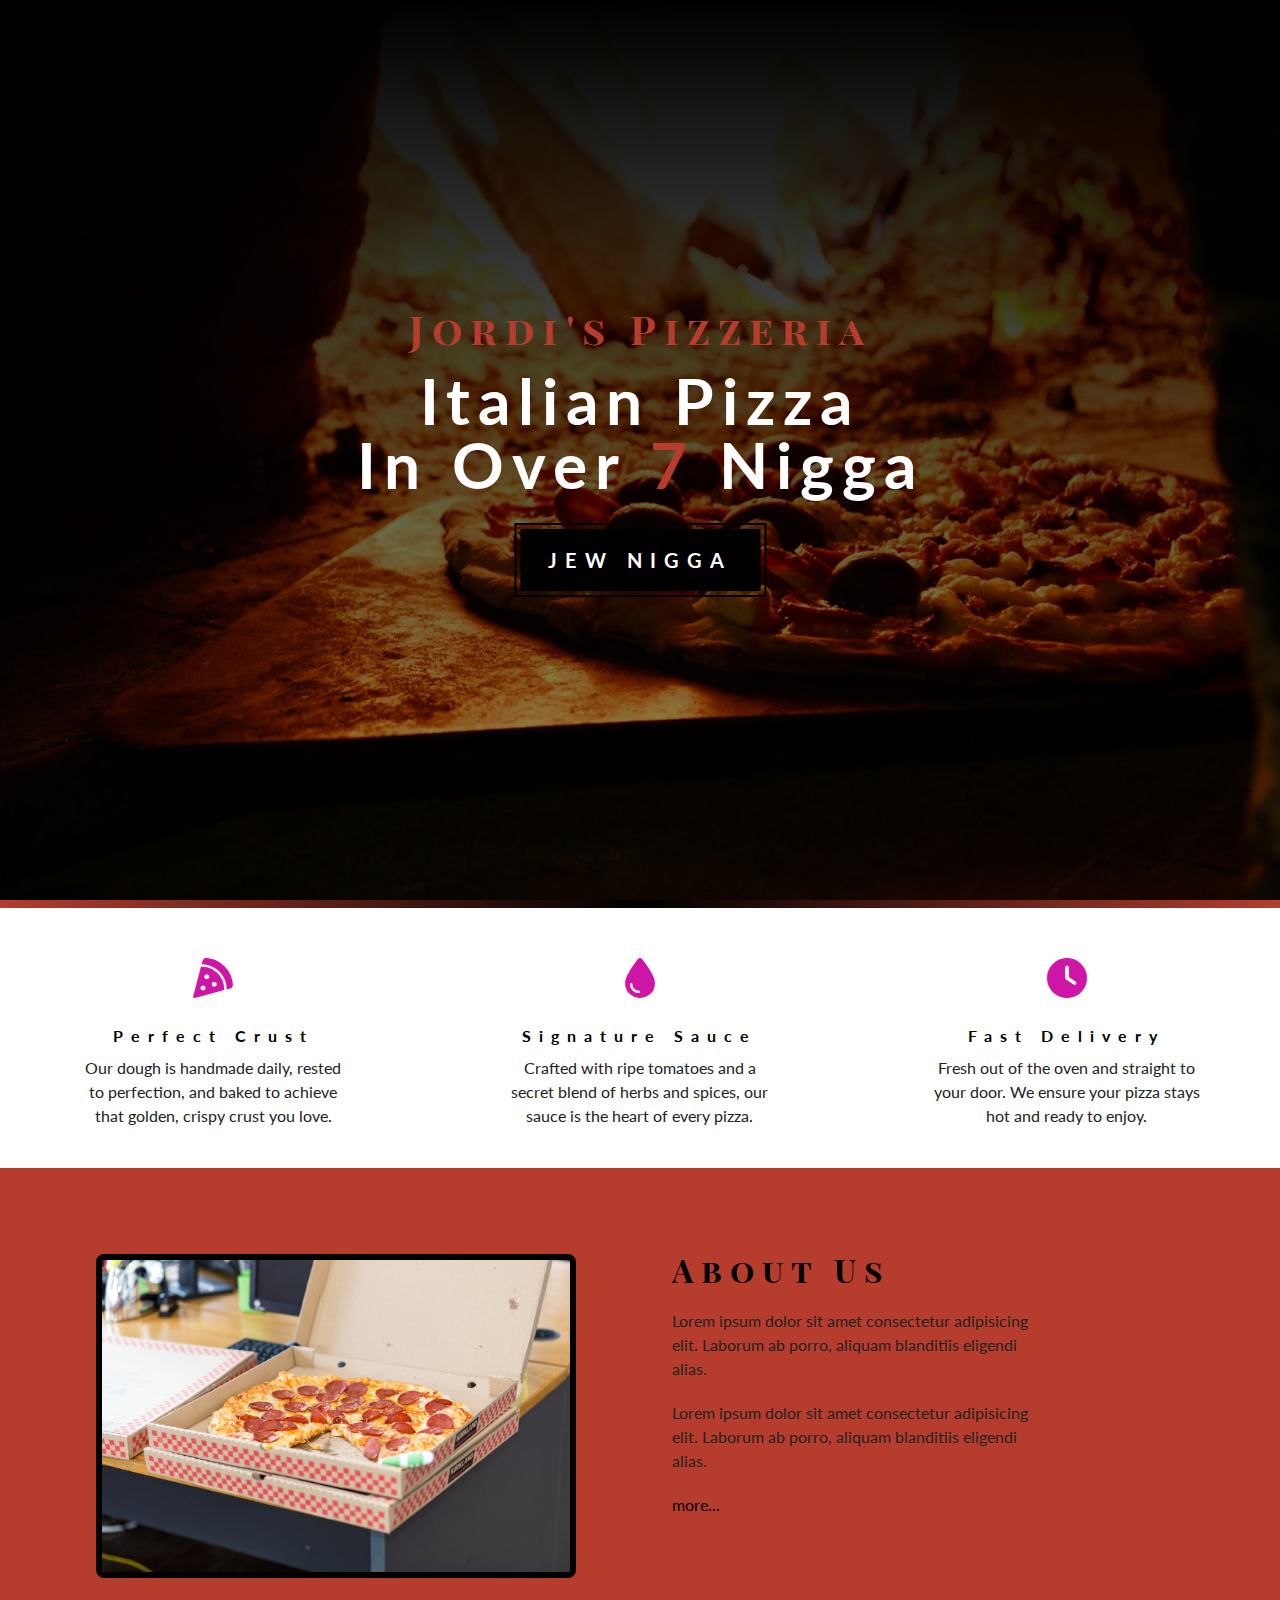
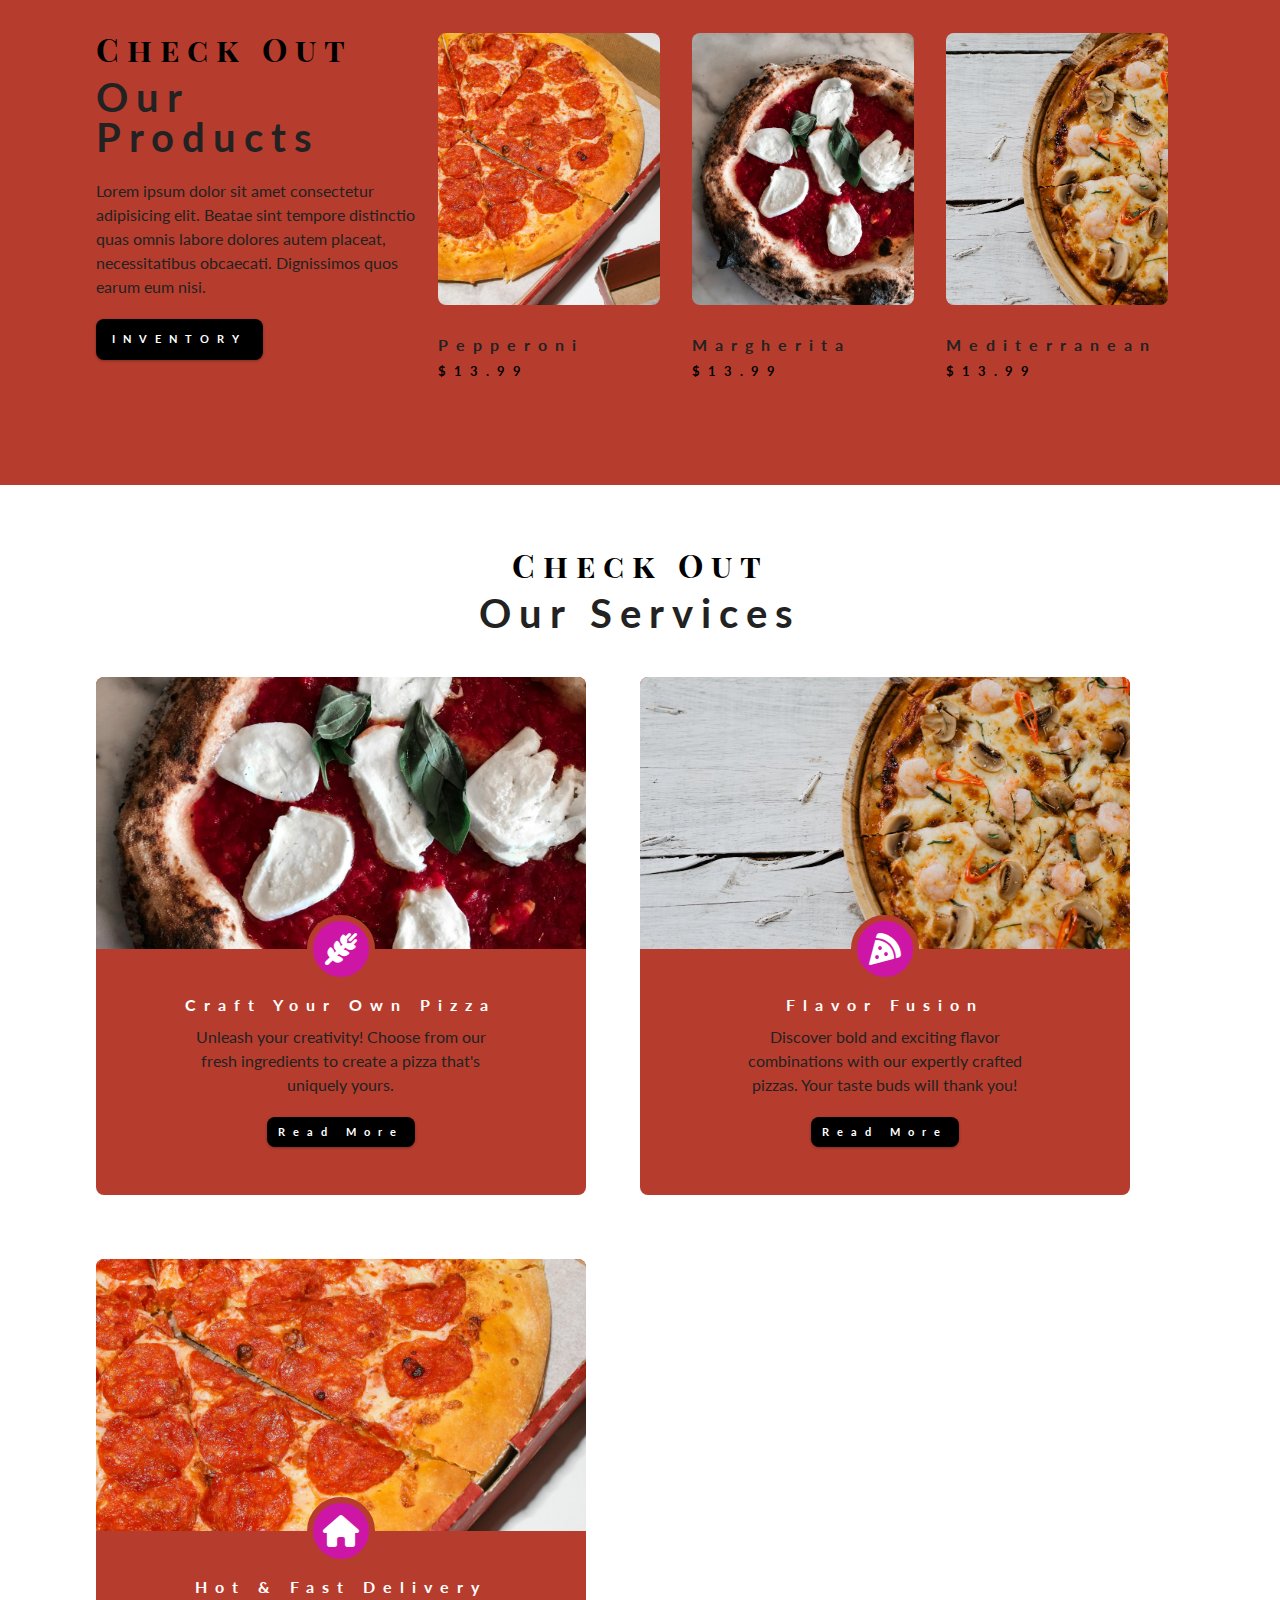
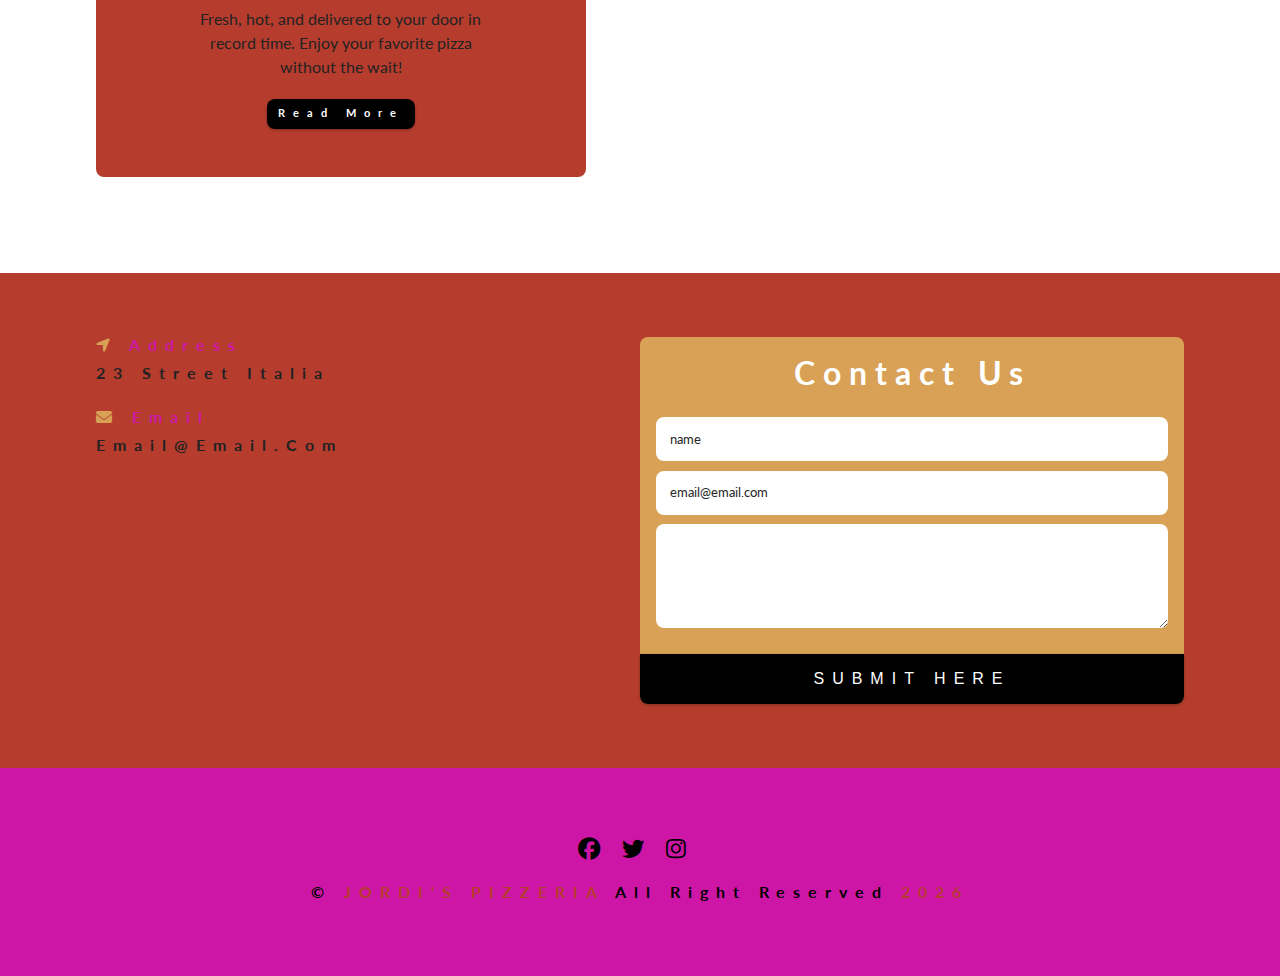
<file: index.html>
<!DOCTYPE html>
<html lang="en">
<head>
    <meta charset="UTF-8">
    <meta name="viewport" content="width=device-width, initial-scale=1.0">
    <title>Jordi's Pizzeria | Home</title>
    <link rel="stylesheet" href="./css/styles.css" />
    <link
      rel="stylesheet"
      href="https://cdnjs.cloudflare.com/ajax/libs/font-awesome/6.7.2/css/all.min.css"
      integrity="sha512-Evv84Mr4kqVGRNSgIGL/F/aIDqQb7xQ2vcrdIwxfjThSH8CSR7PBEakCr51Ck+w+/U6swU2Im1vVX0SVk9ABhg=="
      crossorigin="anonymous"
      referrerpolicy="no-referrer"
    />
</head>
<body>
     <!-- navbar -->
    <!-- nav button -->
    <span class="nav-btn" id="nav-btn">
        <i class="fas fa-bars"></i>
      </span>
      <nav class="navbar" id="navbar">
        <div class="navbar-header">
          <span class="nav-close" id="nav-close">
            <i class="fas fa-times"></i>
          </span>
        </div>
        <h4>site contents</h4>
        <ul class="nav-items">
          <li><a href="index.html" class="nav-link">ALLAH U AKBAR</a></li>
          <li><a href="skills.html" class="nav-link">ALLAH U AKBAR</a></li>
          <li><a href="about.html" class="nav-link">ALLAH U AKBAR</a></li>
          <li><a href="products.html" class="nav-link">ALLAH U AKBAR</a></li>
        </ul>
        <!-- <img src="./images/product-1.jpg" alt="" class="nav-img" /> -->
      </nav>
      <!-- end of navbar -->
       
 <!-- header -->
 <header class="header">
    <div class="banner">
      <!-- <h1>coffe station</h1> -->
      <h2>Jordi's Pizzeria</h2>
      <h1>Italian Pizza <br />in over <span>7</span> nigga</h1>
      <a href="skills.html" class="btn banner-btn">jew nigga</a>
    </div>
  </header>

  <!-- content divider -->
  <div class="content-divider"></div>

  <!-- skills section -->
  <section class="skills clearfix">
    <!-- single skill -->
    <article class="skill">
      <span class="skill-icon"><i class="fas fa-pizza-slice"></i></i></span>
      <h4 class="skill-title">Perfect Crust</h4>
      <p class="skill-text">
        Our dough is handmade daily, rested to perfection, and baked to achieve that golden, crispy crust you love.
      </p>
    </article>
    <!-- end of single article -->
    <!-- single skill -->
    <article class="skill">
      <span class="skill-icon"><i class="fas fa-droplet"></i></span>
      <h4 class="skill-title">Signature Sauce</h4>
      <p class="skill-text">
        Crafted with ripe tomatoes and a secret blend of herbs and spices, our sauce is the heart of every pizza.
      </p>
    </article>
    <!-- end of single article -->
    <!-- single skill -->
    <article class="skill">
      <span class="skill-icon"><i class="fas fa-clock"></i></span>
      <h4 class="skill-title">Fast Delivery</h4>
      <p class="skill-text">
        Fresh out of the oven and straight to your door. We ensure your pizza stays hot and ready to enjoy.
      </p>
    </article>
    <!-- end of single article -->
  </section>
  <!-- end of skills section -->

  <!-- about section-->
  <section class="about-section">
    <div class="section-center clearfix">
      <!-- about img -->
      <article class="about-img">
        <div class="about-picture-container">
          <img src="./images/about.jpg" alt="" class="about-picture" />
        </div>
      </article>
      <!-- about info -->
      <article class="about-info">
        <div class="section-title">
          <h3>about us</h3>
        </div>
        <p class="about-text">
          Lorem ipsum dolor sit amet consectetur adipisicing elit. Laborum ab
          porro, aliquam blanditiis eligendi alias.
        </p>
        <p class="about-text">
          Lorem ipsum dolor sit amet consectetur adipisicing elit. Laborum ab
          porro, aliquam blanditiis eligendi alias.
        </p>
        <a href="about.html" class="about-link"> more...</a>
      </article>
    </div>
  </section>
  <!-- end of about -->

   <!-- products -->
   <section class="products">
    <div class="section-center clearfix">
      <!-- products info -->
      <article class="products-info">
        <div class="section-title">
          <h3>check out</h3>
          <h2>our products</h2>
        </div>
        <p class="product-text">
          Lorem ipsum dolor sit amet consectetur adipisicing elit. Beatae sint
          tempore distinctio quas omnis labore dolores autem placeat,
          necessitatibus obcaecati. Dignissimos quos earum eum nisi.
        </p>
        <a href="#" class="btn product-btn">inventory</a>
      </article>
      <!-- products inventory -->
      <article class="products-inventory clearfix">
        <!-- single product -->
        <div class="product">
          <img
            src="./images/product-1.jpg"
            alt="brazilian coffee"
            class="product-img"
          />
          <h4 class="product-title">Pepperoni</h4>
          <h4 class="product-price">$13.99</h4>
        </div>
        <div class="product">
          <img
            src="./images/product-2.jpg"
            alt="brazilian coffee"
            class="product-img"
          />
          <h4 class="product-title">Margherita</h4>
          <h4 class="product-price">$13.99</h4>
        </div>
        <div class="product">
          <img
            src="./images/product-3.jpg"
            alt="brazilian coffee"
            class="product-img"
          />
          <h4 class="product-title">Mediterranean</h4>
          <h4 class="product-price">$13.99</h4>
        </div>
        <!-- end ofsingle product -->
      </article>
    </div>
  </section>
  <!-- end of products -->

  <!-- services -->
  <section class="services">
    <div class="section-title services-title">
      <h3>check out</h3>
      <h2>our services</h2>
    </div>
    <div class="section-center clearfix">
      <!-- single service -->
      <article class="service-card">
        <!-- img container -->
        <div class="service-img-container">
          <img
            src="./images/product-2.jpg"
            alt="single service"
            class="service-img"
          />
          <!-- service icon -->
          <span class="service-icon">
            <i class="fas fa-wheat-awn fa-fw"></i>
          </span>
        </div>
        <!-- service info -->
        <div class="service-info">
          <h4>Craft Your Own Pizza</h4>
          <p>
            Unleash your creativity! Choose from our fresh ingredients to create a pizza that's uniquely yours.
          </p>
          <a href="#" class="btn service-btn">read more</a>
        </div>
      </article>
      <!-- end ofsingle service -->
      <!-- single service -->
      <article class="service-card">
        <!-- img container -->
        <div class="service-img-container">
          <img
            src="./images/product-3.jpg"
            alt="single service"
            class="service-img"
          />
          <!-- service icon -->
          <span class="service-icon">
            <i class="fas fa-pizza-slice fa-fw"></i>
          </span>
        </div>
        <!-- service info -->
        <div class="service-info">
          <h4>Flavor Fusion</h4>
          <p>
            Discover bold and exciting flavor combinations with our expertly crafted pizzas. Your taste buds will thank you!
          </p>
          <a href="#" class="btn service-btn">read more</a>
        </div>
      </article>
      <!-- end ofsingle service -->
      <!-- single service -->
      <article class="service-card">
        <!-- img container -->
        <div class="service-img-container">
          <img
            src="./images/product-1.jpg"
            alt="single service"
            class="service-img"
          />
          <!-- service icon -->
          <span class="service-icon">
            <i class="fas fa-home fa-fw"></i>
          </span>
        </div>
        <!-- service info -->
        <div class="service-info">
          <h4>Hot & Fast Delivery</h4>
          <p>
            Fresh, hot, and delivered to your door in record time. Enjoy your favorite pizza without the wait!
          </p>
          <a href="#" class="btn service-btn">read more</a>
        </div>
      </article>
      <!-- end ofsingle service -->
    </div>
  </section>
  <!-- end of services -->

   <!-- contact form -->
   <section class="contact">
    <div class="section-center clearfix">
      <!-- contact info -->
      <article class="contact-info">
        <!-- contact item -->
        <div class="contact-item">
          <h4 class="contact-title">
            <span class="contact-icon">
              <i class="fas fa-location-arrow"></i> </span
            >address
          </h4>
          <h4 class="contact-text">23 Street Italia</h4>
        </div>
        <!-- end of contact item -->
        <!-- contact item -->
        <div class="contact-item">
          <h4 class="contact-title">
            <span class="contact-icon"> <i class="fas fa-envelope"></i> </span
            >email
          </h4>
          <h4 class="contact-text">email@email.com</h4>
        </div>
        <!-- end of contact item -->
      </article>
      <!-- contact form -->
      <article class="contact-form">
        <h3>contact us</h3>
        <form action="https://formspree.io/f/xpwwoojq" method="POST">
          <div class="form-group">
            <!-- inputs -->
            <input
              type="text"
              class="form-control"
              placeholder="name"
              name="name"
            />
            <input
              type="email"
              class="form-control"
              placeholder="email@email.com"
              name="email"
            />
            <textarea name="message" class="form-control" rows="5"></textarea>
          </div>
          <!-- submit btn -->
          <button type="submit" class="submit-btn btn">submit here</button>
        </form>
      </article>
    </div>
  </section>
  <!-- end of contact form -->

    <!-- footer -->
    <footer class="footer">
        <div class="section-center">
          <div class="social-icons">
            <!-- social icon -->
            <a href="#" class="social-icon">
              <i class="fab fa-facebook"></i>
            </a>
            <!-- social icon -->
            <a href="#" class="social-icon">
              <i class="fab fa-twitter"></i>
            </a>
            <!-- social icon -->
            <a href="#" class="social-icon">
              <i class="fab fa-instagram"></i>
            </a>
          </div>
          <h4 class="footer-text">
            &copy; <span class="company">Jordi's Pizzeria </span>all right
            reserved <span id="date"></span>
          </h4>
        </div>
      </footer>
      <!-- end of footer -->

      <!-- script -->
    <script src="./app.js"></script>
</body>
</html>
</file>
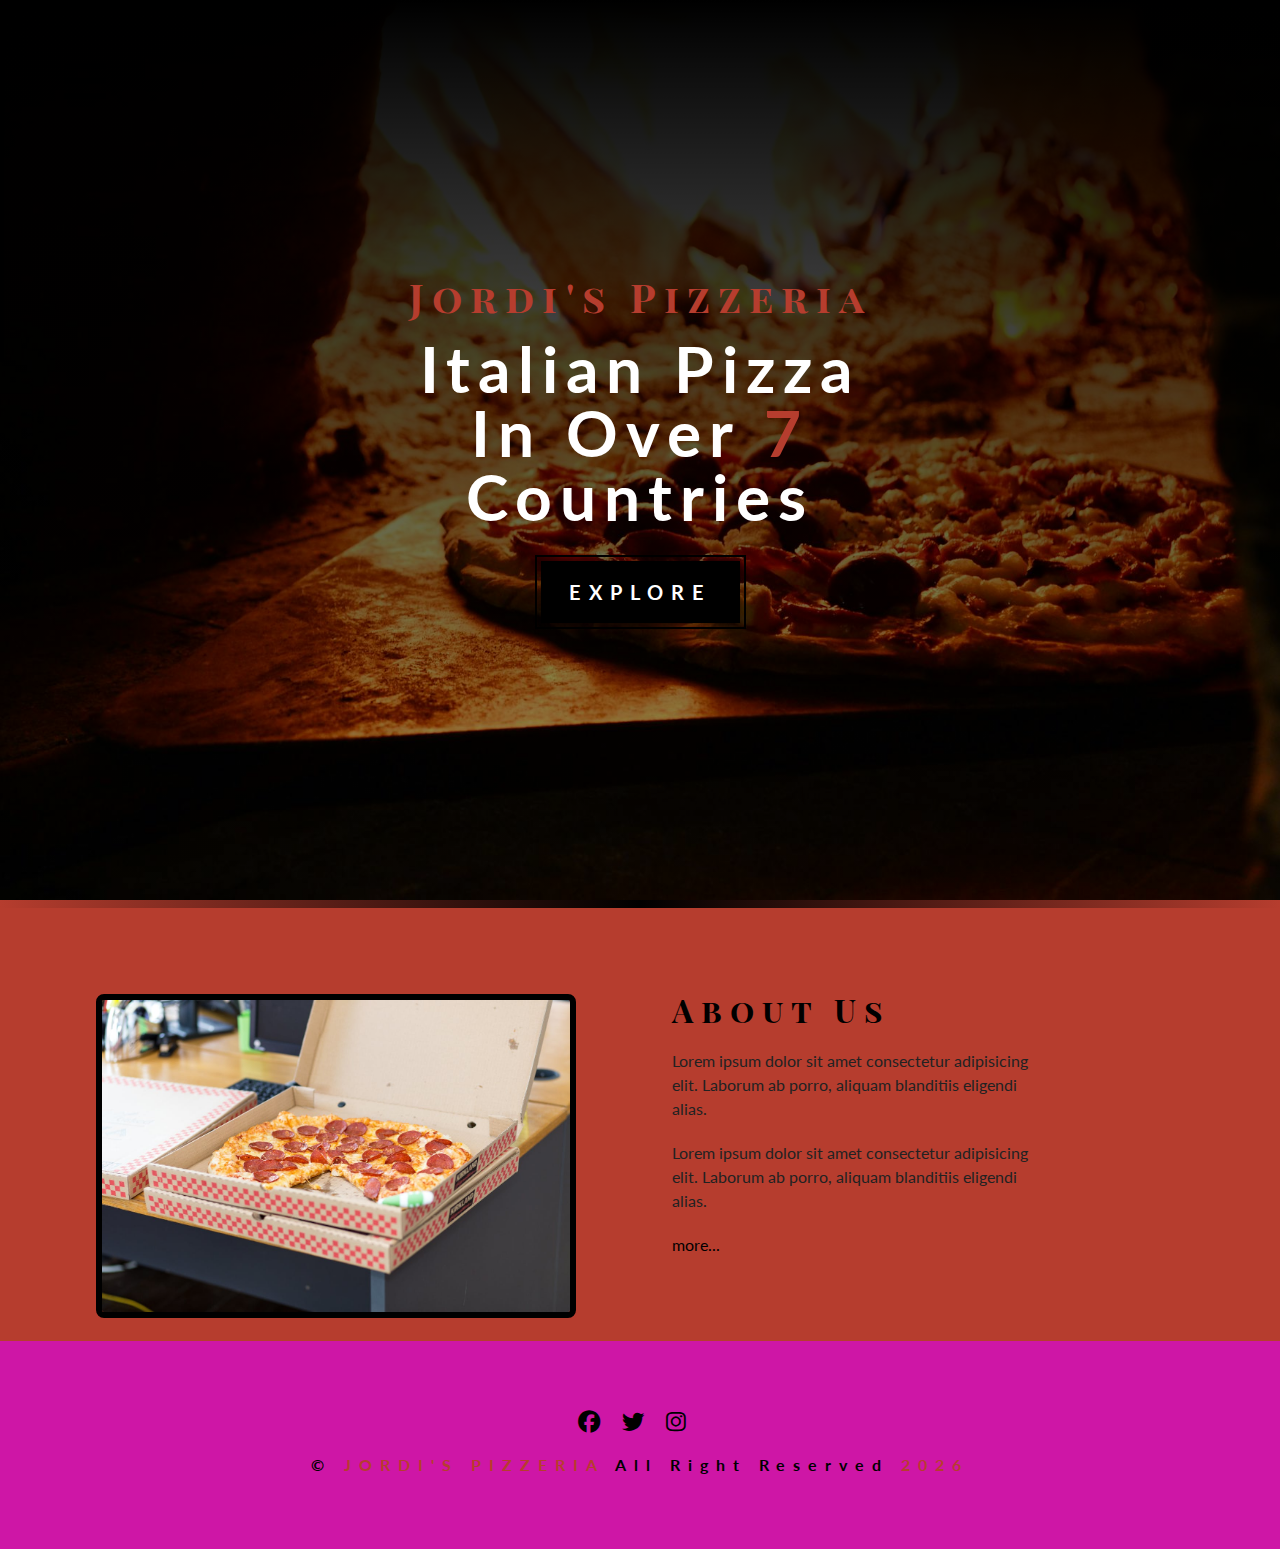
<file: about.html>
<!DOCTYPE html>
<html lang="en">
  <head>
    <meta charset="UTF-8" />
    <meta name="viewport" content="width=device-width, initial-scale=1.0" />
    <title>Jordi's Pizzeria | About</title>
    <!-- font awesome -->
    <link
      rel="stylesheet"
      href="https://cdnjs.cloudflare.com/ajax/libs/font-awesome/6.7.2/css/all.min.css"
      integrity="sha512-Evv84Mr4kqVGRNSgIGL/F/aIDqQb7xQ2vcrdIwxfjThSH8CSR7PBEakCr51Ck+w+/U6swU2Im1vVX0SVk9ABhg=="
      crossorigin="anonymous"
      referrerpolicy="no-referrer"
    />

    <!-- styles -->
    <link rel="stylesheet" href="./css/styles.css" />
  </head>
  <body>
    <!-- navbar -->
    <!-- nav button -->
    <span class="nav-btn" id="nav-btn">
      <i class="fas fa-bars"></i>
    </span>
    <nav class="navbar" id="navbar">
      <div class="navbar-header">
        <span class="nav-close" id="nav-close">
          <i class="fas fa-times"></i>
        </span>
      </div>
      <h4>site contents</h4>
      <ul class="nav-items">
        <li><a href="index.html" class="nav-link">Home</a></li>
        <li><a href="skills.html" class="nav-link">Pizzza in our life</a></li>
        <li><a href="about.html" class="nav-link">About our company</a></li>
        <li><a href="products.html" class="nav-link">Products list</a></li>
      </ul>
      <!-- <img src="./images/product-1.jpg" alt="" class="nav-img" /> -->
    </nav>
    <!-- end of navbar -->
    <!-- header -->
    <header class="header">
      <div class="banner">
        <!-- <h1>coffe station</h1> -->
        <h2>Jordi's Pizzeria</h2>
        <h1>Italian Pizza <br />in over <span>7</span> countries</h1>
        <a href="skills.html" class="btn banner-btn">explore</a>
      </div>
    </header>
    <!-- content divider -->
    <div class="content-divider"></div>
    <!-- about section-->
    <section class="about-section">
      <div class="section-center clearfix">
        <!-- about img -->
        <article class="about-img">
          <div class="about-picture-container">
            <img src="./images/about.jpg" alt="" class="about-picture" />
          </div>
        </article>
        <!-- about info -->
        <article class="about-info">
          <div class="section-title">
            <h3>about us</h3>
          </div>
          <p class="about-text">
            Lorem ipsum dolor sit amet consectetur adipisicing elit. Laborum ab
            porro, aliquam blanditiis eligendi alias.
          </p>
          <p class="about-text">
            Lorem ipsum dolor sit amet consectetur adipisicing elit. Laborum ab
            porro, aliquam blanditiis eligendi alias.
          </p>
          <a href="about.html" class="about-link"> more...</a>
        </article>
      </div>
    </section>
    <!-- end of about -->
    <!-- footer -->
    <footer class="footer">
      <div class="section-center">
        <div class="social-icons">
          <!-- social icon -->
          <a href="#" class="social-icon">
            <i class="fab fa-facebook"></i>
          </a>
          <!-- social icon -->
          <a href="#" class="social-icon">
            <i class="fab fa-twitter"></i>
          </a>
          <!-- social icon -->
          <a href="#" class="social-icon">
            <i class="fab fa-instagram"></i>
          </a>
        </div>
        <h4 class="footer-text">
          &copy; <span class="company">Jordi's Pizzeria </span>all right
          reserved <span id="date"></span>
        </h4>
      </div>
    </footer>
    <!-- end of footer -->
    <!-- script -->
    <script src="./app.js"></script>
  </body>
</html>
</file>
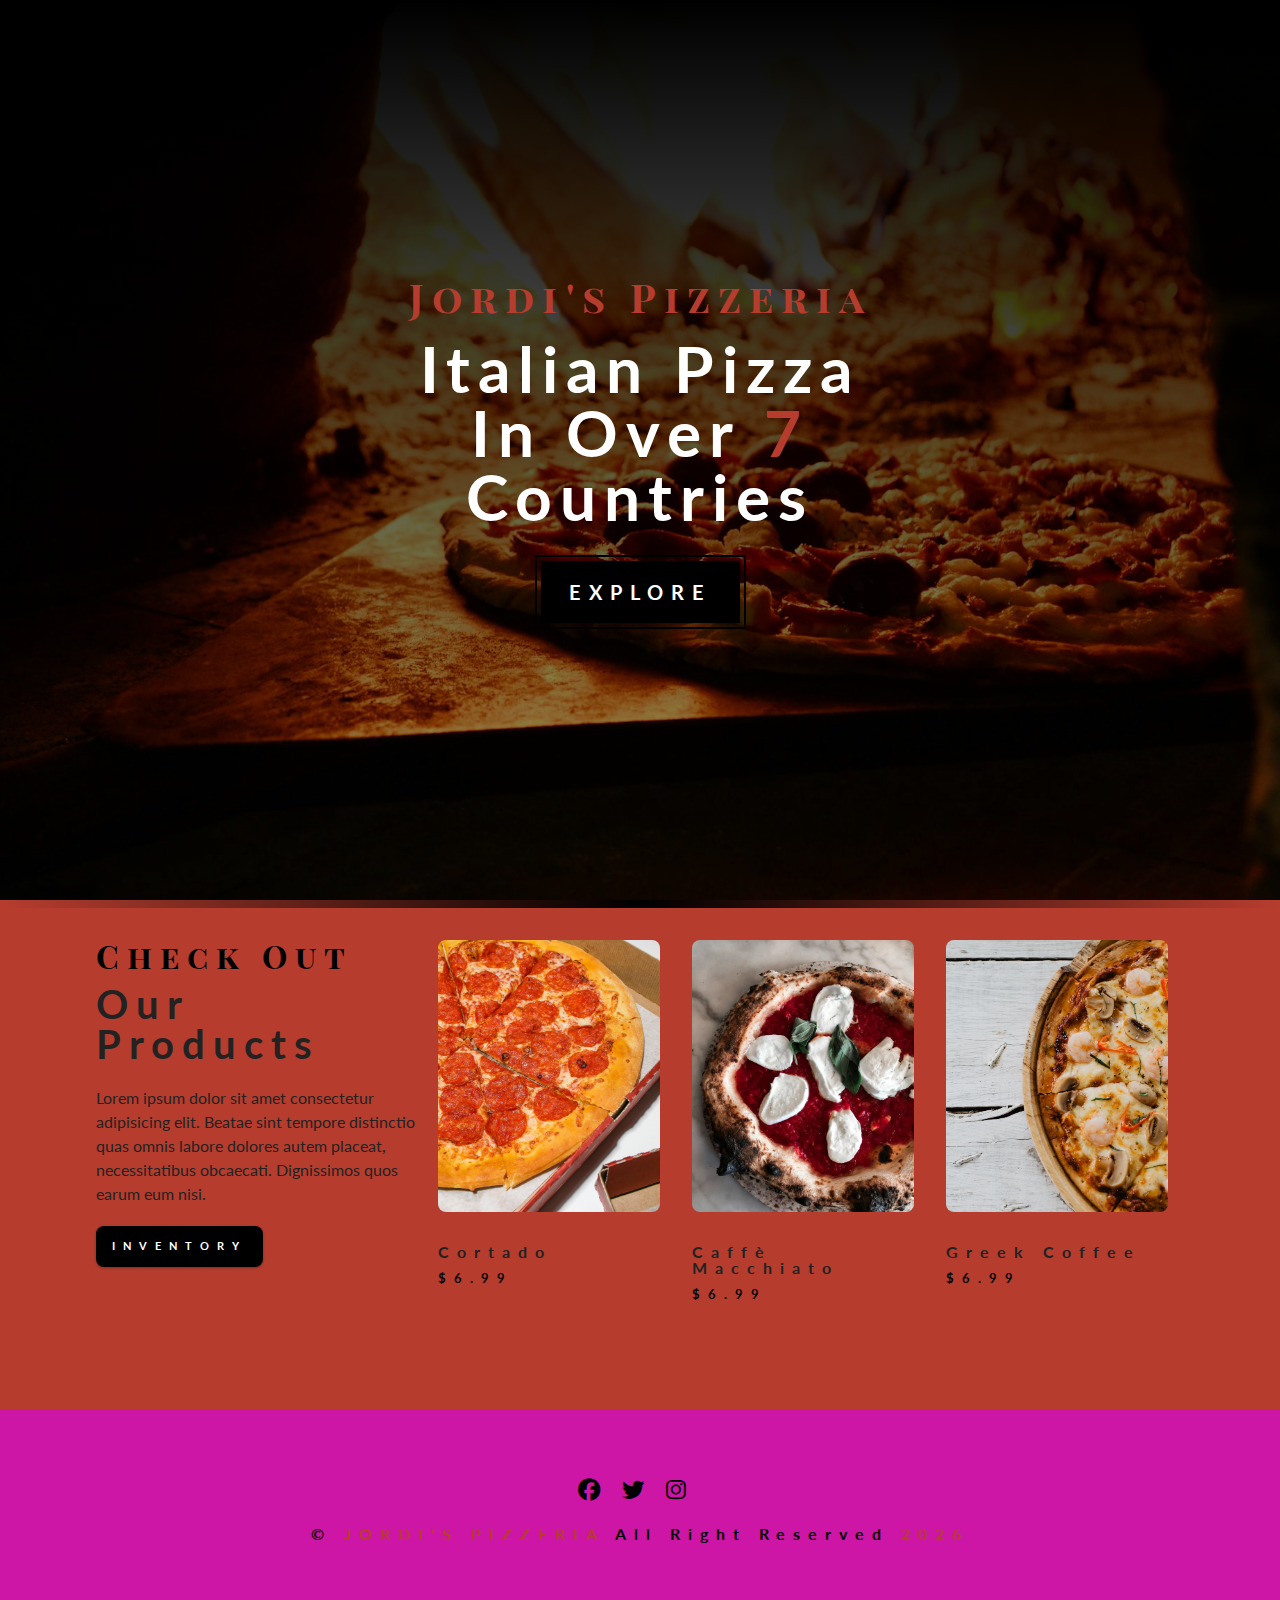
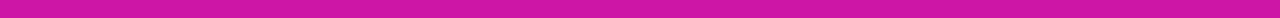
<file: products.html>
<!DOCTYPE html>
<html lang="en">
  <head>
    <meta charset="UTF-8" />
    <meta name="viewport" content="width=device-width, initial-scale=1.0" />
    <title>Jordi's Pizzeria | Products</title>
    <!-- font awesome -->
    <link
      rel="stylesheet"
      href="https://cdnjs.cloudflare.com/ajax/libs/font-awesome/6.7.2/css/all.min.css"
      integrity="sha512-Evv84Mr4kqVGRNSgIGL/F/aIDqQb7xQ2vcrdIwxfjThSH8CSR7PBEakCr51Ck+w+/U6swU2Im1vVX0SVk9ABhg=="
      crossorigin="anonymous"
      referrerpolicy="no-referrer"
    />

    <!-- styles -->
    <link rel="stylesheet" href="./css/styles.css" />
  </head>
  <body>
    <!-- navbar -->
    <!-- nav button -->
    <span class="nav-btn" id="nav-btn">
      <i class="fas fa-bars"></i>
    </span>
    <nav class="navbar" id="navbar">
      <div class="navbar-header">
        <span class="nav-close" id="nav-close">
          <i class="fas fa-times"></i>
        </span>
      </div>
      <h4>site contents</h4>
      <ul class="nav-items">
        <li><a href="index.html" class="nav-link">Home</a></li>
        <li><a href="skills.html" class="nav-link">Pizzza in our life</a></li>
        <li><a href="about.html" class="nav-link">About our company</a></li>
        <li><a href="products.html" class="nav-link">Products list</a></li>
      </ul>
      <!-- <img src="./images/product-1.jpg" alt="" class="nav-img" /> -->
    </nav>
    <!-- end of navbar -->
    <!-- header -->
    <header class="header">
      <div class="banner">
        <!-- <h1>coffe station</h1> -->
        <h2>Jordi's Pizzeria</h2>
        <h1>Italian Pizza <br />in over <span>7</span> countries</h1>
        <a href="skills.html" class="btn banner-btn">explore</a>
      </div>
    </header>
    <!-- content divider -->
    <div class="content-divider"></div>
    <!-- products -->
    <section class="products">
      <div class="section-center clearfix">
        <!-- products info -->
        <article class="products-info">
          <div class="section-title">
            <h3>check out</h3>
            <h2>our products</h2>
          </div>
          <p class="product-text">
            Lorem ipsum dolor sit amet consectetur adipisicing elit. Beatae sint
            tempore distinctio quas omnis labore dolores autem placeat,
            necessitatibus obcaecati. Dignissimos quos earum eum nisi.
          </p>
          <a href="#" class="btn product-btn">inventory</a>
        </article>
        <!-- products inventory -->
        <article class="products-inventory clearfix">
          <!-- single product -->
          <div class="product">
            <img
              src="./images/product-1.jpg"
              alt="brazilian coffee"
              class="product-img"
            />
            <h4 class="product-title">Cortado</h4>
            <h4 class="product-price">$6.99</h4>
          </div>
          <div class="product">
            <img
              src="./images/product-2.jpg"
              alt="brazilian coffee"
              class="product-img"
            />
            <h4 class="product-title">Caffè macchiato</h4>
            <h4 class="product-price">$6.99</h4>
          </div>
          <div class="product">
            <img
              src="./images/product-3.jpg"
              alt="brazilian coffee"
              class="product-img"
            />
            <h4 class="product-title">greek coffee</h4>
            <h4 class="product-price">$6.99</h4>
          </div>
          <!-- end ofsingle product -->
        </article>
      </div>
    </section>
    <!-- end of products -->
    <!-- footer -->
    <footer class="footer">
      <div class="section-center">
        <div class="social-icons">
          <!-- social icon -->
          <a href="#" class="social-icon">
            <i class="fab fa-facebook"></i>
          </a>
          <!-- social icon -->
          <a href="#" class="social-icon">
            <i class="fab fa-twitter"></i>
          </a>
          <!-- social icon -->
          <a href="#" class="social-icon">
            <i class="fab fa-instagram"></i>
          </a>
        </div>
        <h4 class="footer-text">
          &copy; <span class="company">Jordi's Pizzeria </span>all right
          reserved <span id="date"></span>
        </h4>
      </div>
    </footer>
    <!-- end of footer -->
    <!-- script -->
    <script src="./app.js"></script>
  </body>
</html>
</file>
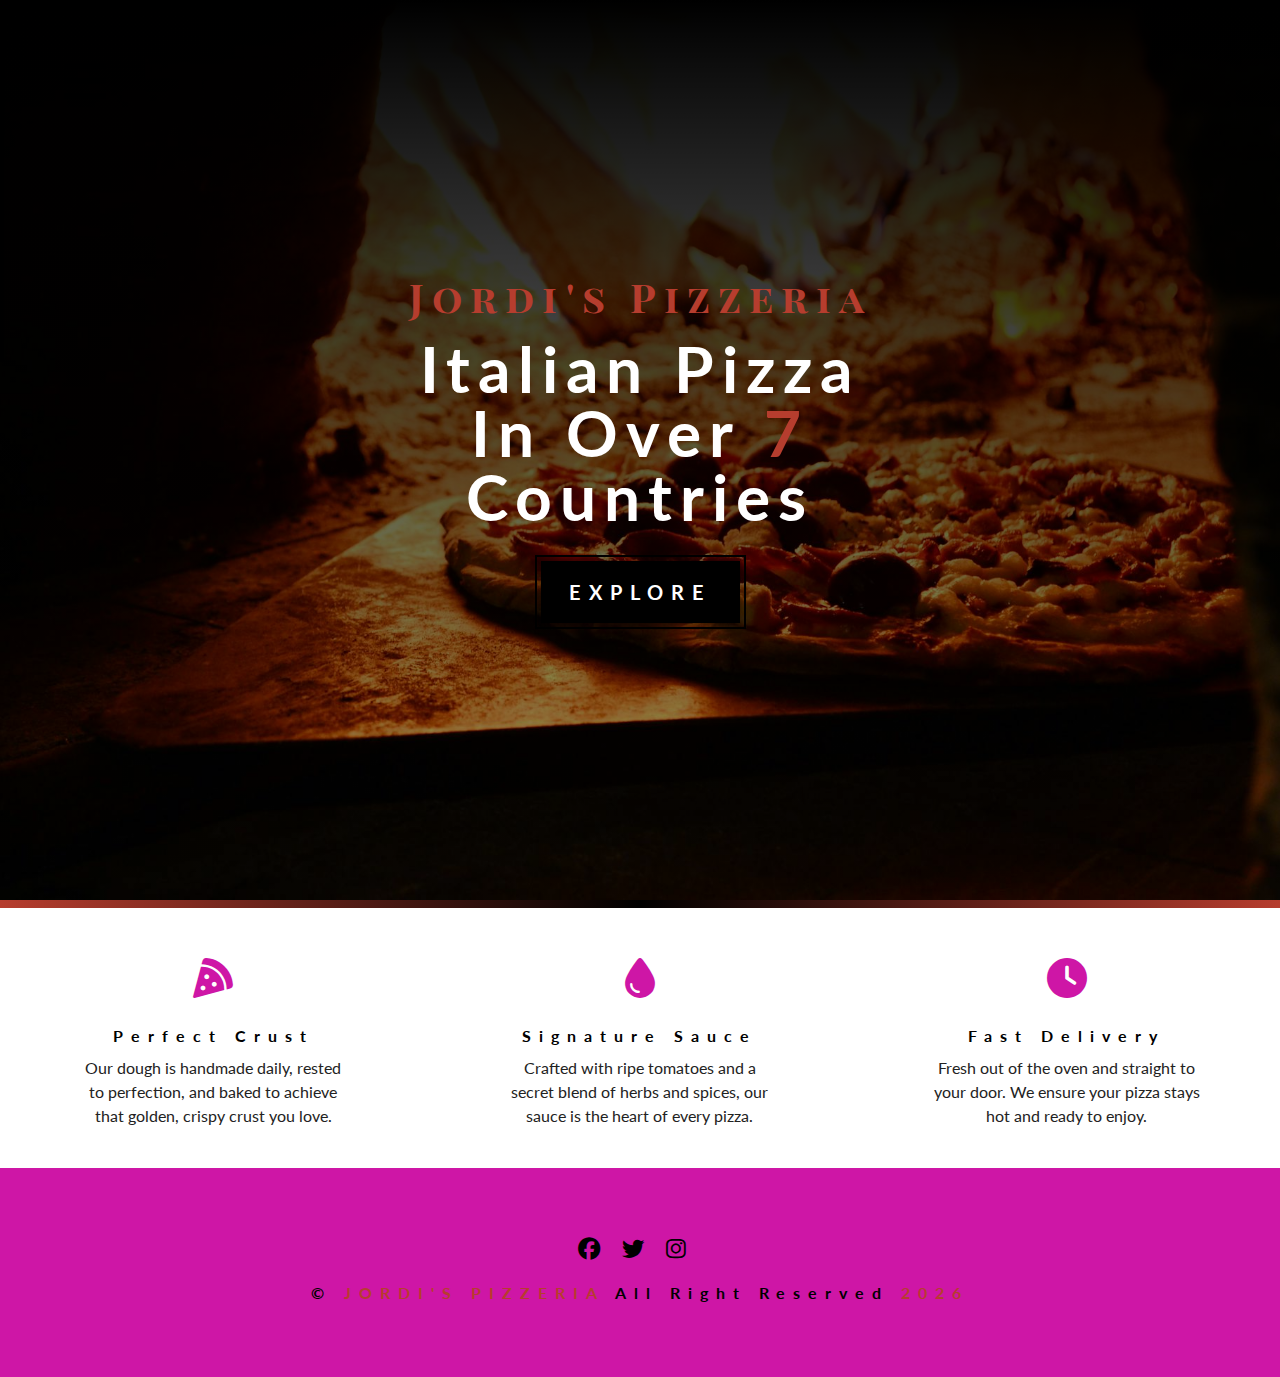
<file: skills.html>
<!DOCTYPE html>
<html lang="en">
  <head>
    <meta charset="UTF-8" />
    <meta name="viewport" content="width=device-width, initial-scale=1.0" />
    <title>Jordi's Pizzeria | Skills</title>
    <!-- font awesome -->
    <link
      rel="stylesheet"
      href="https://cdnjs.cloudflare.com/ajax/libs/font-awesome/6.7.2/css/all.min.css"
      integrity="sha512-Evv84Mr4kqVGRNSgIGL/F/aIDqQb7xQ2vcrdIwxfjThSH8CSR7PBEakCr51Ck+w+/U6swU2Im1vVX0SVk9ABhg=="
      crossorigin="anonymous"
      referrerpolicy="no-referrer"
    />

    <!-- styles -->
    <link rel="stylesheet" href="./css/styles.css" />
  </head>
  <body>
    <!-- navbar -->
    <!-- nav button -->
    <span class="nav-btn" id="nav-btn">
        <i class="fas fa-bars"></i>
      </span>
      <nav class="navbar" id="navbar">
        <div class="navbar-header">
          <span class="nav-close" id="nav-close">
            <i class="fas fa-times"></i>
          </span>
        </div>
        <h4>site contents</h4>
        <ul class="nav-items">
          <li><a href="index.html" class="nav-link">Home</a></li>
          <li><a href="skills.html" class="nav-link">Pizzza in our life</a></li>
          <li><a href="about.html" class="nav-link">About our company</a></li>
          <li><a href="products.html" class="nav-link">Products list</a></li>
        </ul>
        <!-- <img src="./images/product-1.jpg" alt="" class="nav-img" /> -->
      </nav>
      <!-- end of navbar -->
    <!-- header -->
    <!-- header -->
    <header class="header">
      <div class="banner">
        <!-- <h1>coffe station</h1> -->
        <h2>Jordi's Pizzeria</h2>
      <h1>Italian Pizza <br />in over <span>7</span> countries</h1>
        <a href="skills.html" class="btn banner-btn">explore</a>
      </div>
    </header>
    <!-- content divider -->
    <div class="content-divider"></div>
     <!-- skills section -->
  <section class="skills clearfix">
    <!-- single skill -->
    <article class="skill">
      <span class="skill-icon"><i class="fas fa-pizza-slice"></i></i></span>
      <h4 class="skill-title">Perfect Crust</h4>
      <p class="skill-text">
        Our dough is handmade daily, rested to perfection, and baked to achieve that golden, crispy crust you love.
      </p>
    </article>
    <!-- end of single article -->
    <!-- single skill -->
    <article class="skill">
      <span class="skill-icon"><i class="fas fa-droplet"></i></span>
      <h4 class="skill-title">Signature Sauce</h4>
      <p class="skill-text">
        Crafted with ripe tomatoes and a secret blend of herbs and spices, our sauce is the heart of every pizza.
      </p>
    </article>
    <!-- end of single article -->
    <!-- single skill -->
    <article class="skill">
      <span class="skill-icon"><i class="fas fa-clock"></i></span>
      <h4 class="skill-title">Fast Delivery</h4>
      <p class="skill-text">
        Fresh out of the oven and straight to your door. We ensure your pizza stays hot and ready to enjoy.
      </p>
    </article>
    <!-- end of single article -->
  </section>
  <!-- end of skills section -->
    <!-- footer -->
    <footer class="footer">
      <div class="section-center">
        <div class="social-icons">
          <!-- social icon -->
          <a href="#" class="social-icon">
            <i class="fab fa-facebook"></i>
          </a>
          <!-- social icon -->
          <a href="#" class="social-icon">
            <i class="fab fa-twitter"></i>
          </a>
          <!-- social icon -->
          <a href="#" class="social-icon">
            <i class="fab fa-instagram"></i>
          </a>
        </div>
        <h4 class="footer-text">
          &copy; <span class="company">Jordi's Pizzeria </span>all right
          reserved <span id="date"></span>
        </h4>
      </div>
    </footer>
    <!-- end of footer -->
    <!-- script -->
    <script src="./app.js"></script>
  </body>
</html>
</file>
<file: css/styles.css>
/* fonts */
@import url('https://fonts.googleapis.com/css2?family=Lato:ital,wght@0,400;0,700;1,300&display=swap');

@import url('https://fonts.googleapis.com/css2?family=Playfair+Display+SC:wght@700;900&display=swap');

/* css vars */
:root {
  --clr-primary: #ce16a6;
  --clr-primary-light: #000000;
  --clr-primary-3: #B63D2E;
  --clr-secondary: #D8A156;
  --clr-grey-1: #272829;
  --clr-grey-2: #b9e222;
  --clr-grey-3: #adb5bd;
  --clr-black: #222;
  --clr-white: #fff;
  --ff-primary: 'Lato', serif;
  --ff-secondary: 'Playfair Display SC', serif;
  --transition: all 0.3s ease-in;
  --spacing: 0.5rem;
  --radius: 0.5rem;
}

/* global styles */
* {
  margin: 0;
  padding: 0;
  box-sizing: border-box;
}
body {
  font-family: var(--ff-primary);
  background: var(--clr-white);
  color: var(--clr-black);
  line-height: 1.5;
  font-size: 0.875rem;
}
a {
  text-decoration: none;
}

img {
  width: 100%;
  display: block;
}
h1,
h2,
h3,
h4 {
  letter-spacing: var(--spacing);
  text-transform: capitalize;
  line-height: 1.25;
  margin-bottom: 0.75rem;
}
h1 {
  font-size: 3rem;
}
h2 {
  font-size: 2rem;
}
h3 {
  font-size: 1.5rem;
}
h4 {
  font-size: 0.875rem;
}
p {
  margin-bottom: 1.25rem;
}

@media screen and (min-width: 800px) {
  h1 {
    font-size: 4rem;
  }
  h2 {
    font-size: 2.5rem;
  }
  h3 {
    font-size: 2rem;
  }
  h4 {
    font-size: 1rem;
  }

  body {
    font-size: 1rem;
  }

  h1,
  h2,
  h3,
  h4 {
    line-height: 1;
  }
}

/* more global  */
.btn {
  text-transform: uppercase;
  color: var(--clr-white);
  background: var(--clr-primary-light);
  padding: 0.75rem 1rem;
  letter-spacing: var(--spacing);
  display: inline-block;
  font-weight: 700;
  transition: var(--transition);
  font-size: 1rem;
  border: none;
  cursor: pointer;
  box-shadow: 0 1px 3px rgba(0, 0, 0, 0.3);
}
.btn:hover {
  /* color: var(--clr-primary-3); */
  color: var(--clr-secondary);
  background: var(--clr-primary-light);
}

.clearfix::after,
.clearfix::before {
  content: '';
  clear: both;
  display: table;
}

.section-title h3 {
  font-family: var(--ff-secondary);
  color: var(--clr-primary-light);
}
.section-title {
  margin-bottom: 1.4rem;
}
.section-center {
  padding: 4rem 0;
  /* border: 2px solid red; */
  width: 85%;
  margin: 0 auto;
  max-width: 1170px;
}

/* end of global styles */
/* ==================================================================== */

/* animation */

@keyframes bounce {
  0% {
    transform: scale(1);
  }
  50% {
    transform: scale(1.3);
  }
  100% {
    transform: scale(1);
  }
}

@keyframes show {
  0% {
    transform: scale(1.3);
    opacity: 0;
  }
  50% {
    transform: scale(1.5);
    opacity: 0.5;
  }
  100% {
    transform: scale(1);
    opacity: 1;
  }
}

@keyframes slideFromRight {
  0% {
    transform: translateX(1000px);
    opacity: 0;
  }
  50% {
    transform: translateX(-200px);
    opacity: 0.4;
  }
  75% {
    transform: translateX(50px);
    opacity: 0.7;
  }
  100% {
    transform: translateX(0px);
    opacity: 1;
  }
}
@keyframes slideFromLeft {
  0% {
    transform: translateX(-1000px);
    opacity: 0;
  }
  50% {
    transform: translateX(200px);
    opacity: 0.4;
  }
  75% {
    transform: translateX(-50px);
    opacity: 0.7;
  }
  100% {
    transform: translateX(0px);
    opacity: 1;
  }
}

/* navbar */
.nav-btn {
  position: fixed;
  color: var(--clr-primary-light);
  top: 5%;
  left: 5%;
  font-size: 3rem;
  z-index: 1;
  cursor: pointer;
  animation: bounce 2s ease-in-out infinite;
}
nav h4 {
  text-align: center;
  text-decoration: underline;
  color: var(--clr-primary);
}

.navbar {
  position: fixed;
  top: 0;
  left: 0;
  /* right: 0;
  bottom: 0; */
  width: 40%;
  height: 40%;
  background: var(--clr-primary-light);

  z-index: 2;
  box-shadow: 2px 0px 2px rgba(0, 0, 0, 0.4);
  transition: var(--transition);
  /* hide navbar */
  transform: translateX(-100%);
}
.nav-img {
  width: 50%;
  /* padding-top: 2rem;
  padding-left: 2rem; */
  margin: 1.2rem auto;
  border: 1px solid var(--clr-secondary);
}

.showNav {
  transform: translate(0);
}

.navbar-header {
  text-align: right;
  padding-right: 0.6rem;
}

.nav-close {
  font-size: 1.2rem;
  cursor: pointer;
  transition: var(--transition);
}
.nav-close:hover {
  color: var(--clr-secondary);
  /* transform: scale(1.1rem); */
}

.nav-items {
  list-style-type: none;
}

.nav-link {
  display: block;
  font-size: 1.1rem;
  padding: 0.4rem 1.3rem;
  color: var(--clr-primary);
  transition: var(--transition);
}

.nav-link:hover {
  background: var(--clr-primary-3);
  padding-left: 2rem;
}

@media screen and (min-width: 925px) {
  .navbar {
    max-width: 23rem;
  }
}

/* end of navbar */

/* header */
.header {
  min-height: 100vh;
  /* background: var(--clr-primary-3); */
  background: linear-gradient(rgb(0, 0, 0), rgba(0, 0, 0, 0.3)),
    url('../images/main.jpg') center/cover no-repeat fixed;
  position: relative;
  /* animation */
  overflow-x: hidden;
}

.banner {
  text-align: center;
  position: absolute;
  top: 50%;
  left: 50%;
  transform: translate(-50%, -50%);
}
.banner h2 {
  font-family: var(--ff-secondary);
  color: var(--clr-primary-3);
  animation: slideFromRight 5s ease-in-out 1;
}
.banner h1 {
  color: var(--clr-white);
  text-transform: capitalize;
  margin-top: 1.25rem;
  margin-bottom: 2rem;
  animation: slideFromLeft 5s ease-in-out 1;
}
span {
  color: var(--clr-primary-3);
}
.banner-btn {
  outline: 0.125rem solid var(--clr-primary-light);
  outline-offset: 0.25rem;
  font-size: 1.25rem;
  padding: 1rem 1.75rem;
  /* margin-top: 2rem; */
  /* background: var(--clr-primary-3); */
  animation: show 5s ease-out 1;
}
/* content divider */
.content-divider {
  height: 0.5rem;
  background: linear-gradient(
    to right,
    var(--clr-primary-3),
    var(--clr-primary-light),
    var(--clr-primary-3)
  );
}

/* skills */

.skills {
  background: var(--clr-white);
}
.skill {
  padding: 2.5rem 1rem;
  text-align: center;
  transition: var(--transition);
}
.skill-icon {
  font-size: 2.5rem;
  margin-bottom: 1.25rem;
  transition: var(--transition);
  display: inline-block;
  color: var(--clr-primary);
}
.skill-text {
  max-width: 17rem;
  margin: 0 auto;
}
.skill-title {
  color: var(--clr-primary-light);
}
.skill:hover {
  background: var(--clr-primary-3);
  box-shadow: 0 2px var(--clr-primary);
}
.skill:hover .skill-icon {
  /* transform: scale(1.2); */
  transform: translateY(-5px);
  color: var(--clr-secondary);
}
@media screen and (min-width: 568px) {
  .skill {
    float: left;
    width: 50%;
  }
}
@media screen and (min-width: 768px) {
  .skill {
    float: left;
    width: 33.33%;
  }
}

/* about section */

.about-section {
  background: var(--clr-primary-3);
}
.about-img,
.about-info {
  padding: 1.4rem 0;
}

.about-section .section-center {
  padding-bottom: 0;
}

.about-picture-container {
  background: var(--clr-primary);
  border: 0.4rem solid var(--clr-primary-light);
  max-width: 30rem;
  border-radius: var(--radius);
  overflow: hidden;
}
.about-picture {
  transition: var(--transition);
}

.about-picture-container:hover .about-picture {
  transform: scale(1.2);
  opacity: 0.6;
  object-fit: contain;
}
.about-text {
  max-width: 23rem;
}

.about-link {
  color: var(--clr-primary-light);
}

@media screen and (min-width: 992px) {
  .about-img,
  .about-info {
    float: left;
    width: 50%;
  }
  .about-info {
    padding-left: 2rem;
  }
}

/* products */
.products {
  background: var(--clr-primary-3);
}

.products .section-center {
  padding-top: 0;
}

.products article {
  padding: 2rem 0;
}
.product-text {
  max-width: 26rem;
}

.product {
  margin-bottom: 1.6rem;
}
.product-img {
  border-radius: var(--radius);
  margin-bottom: 2rem;
  height: 17rem;
  object-fit: cover;
}
.product-price {
  color: var(--clr-primary-light);
  font-size: 0.8rem;
}
.product-btn {
  font-size: 0.7rem;
  border-radius: var(--radius);
}

@media screen and (min-width: 768px) {
  .product {
    float: left;
    width: 50%;
    padding-right: 2rem;
  }
}
@media screen and (min-width: 992px) {
  .product {
    width: 33.33%;
  }
}
@media screen and (min-width: 1200px) {
  .products-info {
    float: left;
    width: 30%;
  }
  .products-inventory {
    float: left;
    width: 70%;
  }
  .product {
    margin-bottom: 0;
    padding: 0 1rem;
  }
}

/* services */

.services-title {
  margin-top: 4rem;
  margin-bottom: -4rem;
  text-align: center;
}
.service-card {
  margin: 2rem 0;
  background: var(--clr-primary-3);
  border-radius: var(--radius);
  transition: var(--transition);
}
.service-card:hover {
  transform: scale(1.02);
  box-shadow: 0 5px 15px rgba(0, 0, 0, 0.3);
}

.service-img {
  height: 17rem;
  object-fit: cover;
  border-top-left-radius: var(--radius);
  border-top-right-radius: var(--radius);
}
.service-info {
  text-align: center;
  padding: 3rem 1rem;
}
.service-info a {
  font-size: 0.7rem;
  padding: 0.4rem 0.7rem;
  text-transform: capitalize;
  border-radius: var(--radius);
  /* font-weight: 300; */
  margin-top: 1.25rem;
}
.service-info p {
  max-width: 20rem;
  margin: 0 auto;
}
.service-info h4 {
  color: var(--clr-white);
}

@media screen and (min-width: 768px) {
  .service-card {
    float: left;
    width: 45%;
    margin-right: 5%;
  }
}

.service-img-container {
  position: relative;
}
.service-icon {
  position: absolute;
  left: 50%;
  bottom: 0;
  font-size: 2rem;
  color: var(--clr-white);
  background: var(--clr-primary);
  padding: 0.25rem 0.5rem;
  border-radius: 50%;
  transform: translate(-50%, 50%);
  border: 0.375rem solid var(--clr-primary-3);
}

/* contact form */

.contact {
  background: var(--clr-primary-3);
}

.contact-form .contact-info {
  margin: 1rem 0;
}

.contact-item {
  margin-bottom: 1.75rem;
}

.contact-title {
  color: var(--clr-primary);
}
.contact-icon {
  color: var(--clr-secondary);
}
.contact-form {
  background: var(--clr-white);
  background: var(--clr-secondary);
  border-radius: var(--radius);
  text-align: center;
  max-width: 35rem;
}
.contact-form h3 {
  padding-top: 1.3rem;
  color: var(--clr-white);
}
.form-group {
  padding: 1rem;
}
.form-control {
  display: block;
  width: 100%;
  padding: 0.9rem;
  border: none;
  background: var(--clr-white);
  margin-bottom: 0.6rem;
  border-radius: var(--radius);
}
.form-control::placeholder {
  font-family: var(--ff-primary);
  color: var(--clr-grey-1);
}

.submit-btn {
  display: block;
  background: var(--clr-primary-light);
  /* background: #c46e31; */
  width: 100%;
  padding: 1rem;
  border-bottom-right-radius: var(--radius);
  border-bottom-left-radius: var(--radius);
  font-weight: normal;
  letter-spacing: var(--spacing);
}

.submit-btn:hover {
  background: var(--clr-primary-light);
  color: var(--clr-primary);
}

@media screen and (min-width: 768px) {
  .contact-form,
  .contact-info {
    float: left;
    width: 50%;
  }
}

/* footer
 */
.footer {
  background: var(--clr-primary);
  text-align: center;
  color: var(--clr-primary-light);
}

.social-icon {
  color: var(--clr-primary-light);
  font-size: 1.4rem;
  margin-right: 1rem;
  transition: var(--transition);
}

.social-icon:hover {
  color: var(--clr-white);
}
.footer-text {
  margin-top: 1.2rem;
}
.company {
  /* color: var(--clr-secondary); */
  letter-spacing: var(--spacing);
  text-transform: uppercase;
}
</file>
